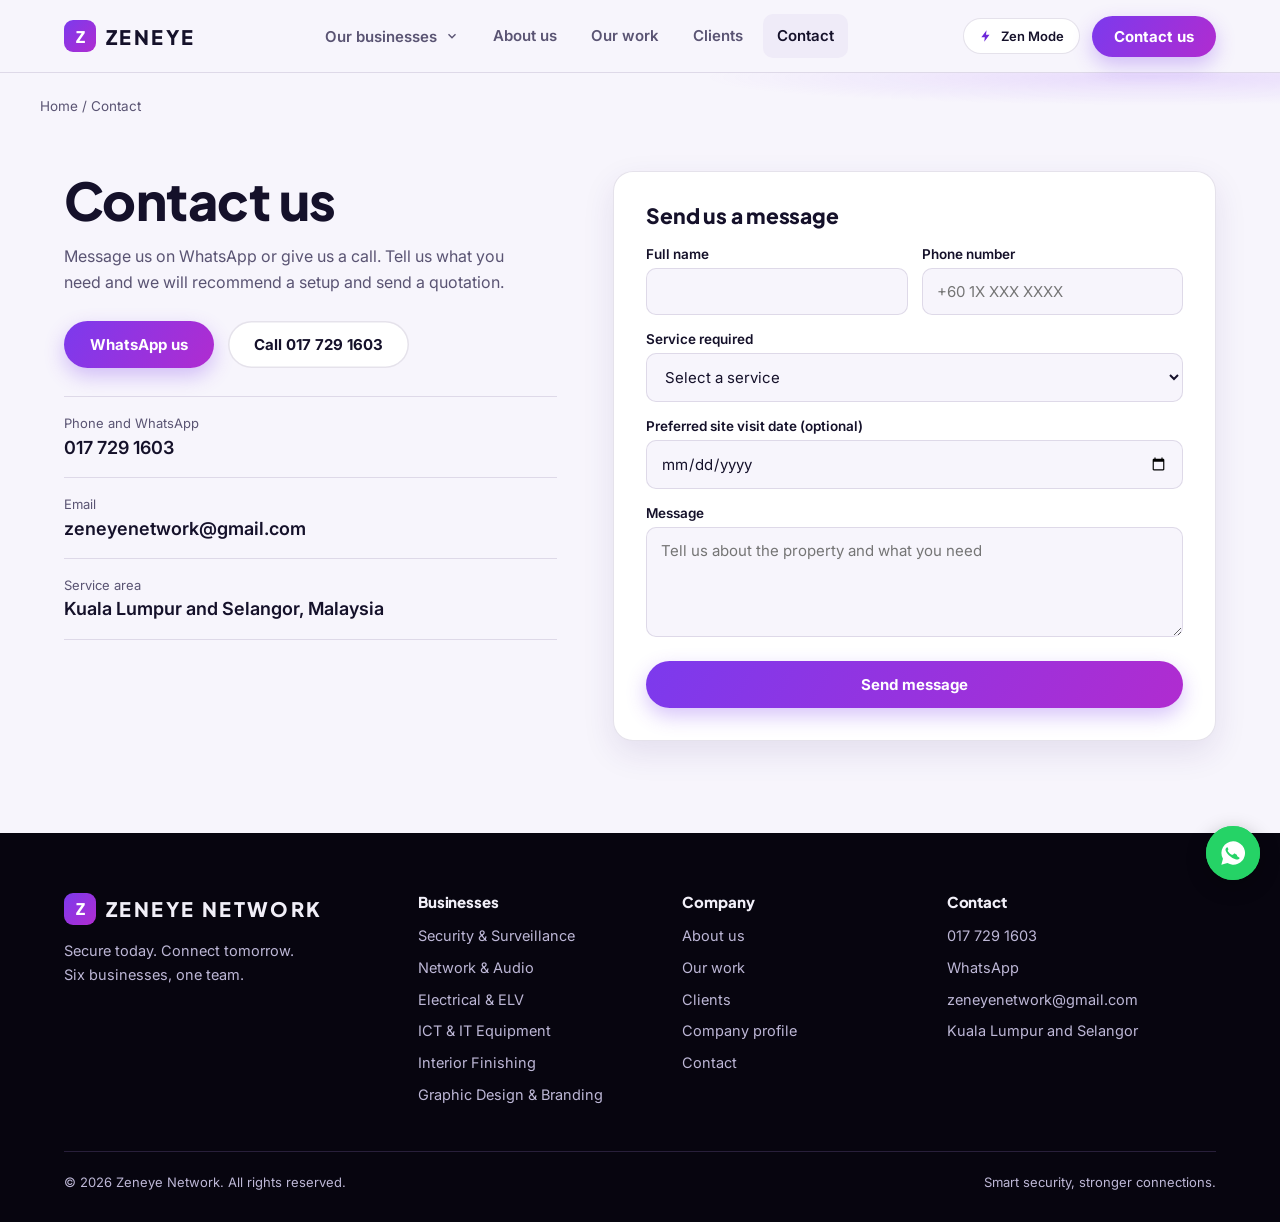
<file: contact.html>
<!DOCTYPE html><html lang="en"><head><meta charset="UTF-8"><meta name="viewport" content="width=device-width, initial-scale=1.0">
<title>Contact Zeneye Network</title><meta name="description" content="Call, WhatsApp or message Zeneye Network for security, network, electrical, ICT, interior and branding services in Kuala Lumpur and Selangor.">
<link rel="icon" type="image/svg+xml" href="favicon.svg"><link rel="icon" type="image/png" sizes="64x64" href="favicon-32.png">
<meta property="og:type" content="website"><meta property="og:title" content="Contact Zeneye Network"><meta property="og:description" content="Call, WhatsApp or message Zeneye Network for security, network, electrical, ICT, interior and branding services in Kuala Lumpur and Selangor."><meta property="og:image" content="og-image.png">
<link rel="preconnect" href="https://fonts.googleapis.com"><link rel="preconnect" href="https://fonts.gstatic.com" crossorigin>
<link href="https://fonts.googleapis.com/css2?family=Inter:wght@400;500;600;700&family=Plus+Jakarta+Sans:wght@700;800&display=swap" rel="stylesheet">
<link rel="stylesheet" href="style.css"></head><body>
<div id="bar" aria-hidden="true"></div>
<header id="hd"><div class="wrap bar">
<a href="index.html" class="brand"><i>Z</i>ZENEYE</a>
<nav class="main" aria-label="Main">
<div class="dd"><button class="dd-btn" type="button" aria-haspopup="true" aria-expanded="false">Our businesses<svg viewBox="0 0 24 24" aria-hidden="true"><path d="m6 9 6 6 6-6"/></svg></button>
<div class="menu" role="menu"><a href="security.html"><span class="ic"><svg class="i" viewBox="0 0 24 24" aria-hidden="true"><path d="M12 3 4 6v6c0 5 3.5 8 8 9 4.5-1 8-4 8-9V6z"/><path d="m9 12 2 2 4-4"/></svg></span><span><b>Security &amp; Surveillance Systems</b><small>Cameras, access control and alarms that keep people and property protected.</small></span></a><a href="network.html"><span class="ic"><svg class="i" viewBox="0 0 24 24" aria-hidden="true"><path d="M9 3h6v5H9zM3 16h6v5H3zM15 16h6v5h-6z"/><path d="M12 8v4M6 16v-4h12v4"/></svg></span><span><b>Communication, Audio &amp; Network Infrastructure</b><small>Clear calls, clear sound and a network that stays up.</small></span></a><a href="electrical.html"><span class="ic"><svg class="i" viewBox="0 0 24 24" aria-hidden="true"><path d="M13 2 4 14h6l-1 8 9-12h-6z"/></svg></span><span><b>Electrical &amp; ELV Services</b><small>Safe electrical works, EV charging and ongoing system care.</small></span></a><a href="ict.html"><span class="ic"><svg class="i" viewBox="0 0 24 24" aria-hidden="true"><path d="M3 4h18v12H3z"/><path d="M8 20h8M12 16v4"/></svg></span><span><b>ICT &amp; IT Equipment</b><small>Computers and equipment supplied for your team.</small></span></a><a href="interior.html"><span class="ic"><svg class="i" viewBox="0 0 24 24" aria-hidden="true"><path d="M3 9 12 4l9 5-9 5z"/><path d="M3 14l9 5 9-5"/></svg></span><span><b>Interior Finishing &amp; Installation</b><small>Floors, walls and ceilings finished neatly.</small></span></a><a href="graphic.html"><span class="ic"><svg class="i" viewBox="0 0 24 24" aria-hidden="true"><path d="M4 20l4-1 11-11-3-3L5 16z"/><path d="M14 6l3 3"/></svg></span><span><b>Graphic Design &amp; Branding</b><small>Signs, print and branding that make your business stand out.</small></span></a><a class="all" href="index.html#businesses"><b>See all six businesses</b><span class="link">View</span></a></div></div>
<a href="about.html">About us</a><a href="index.html#work">Our work</a><a href="index.html#clients">Clients</a><a href="contact.html" class="cur">Contact</a>
</nav>
<div class="bar-right"><button class="mode" id="mode" type="button" aria-label="Switch between Default and Zen Mode"><svg viewBox="0 0 24 24"><path d="M13 2 4 14h6l-1 8 9-12h-6z"/></svg><span id="modeLabel">Zen Mode</span></button>
<a class="btn btn-solid" href="contact.html">Contact us</a>
<button class="burger" id="burger" type="button" aria-label="Open menu" aria-expanded="false"><svg viewBox="0 0 24 24"><path d="M3 6h18M3 12h18M3 18h18"/></svg></button></div></div>
<div class="mnav" id="mnav"><details><summary>Our businesses</summary><a href="security.html">Security &amp; Surveillance</a><a href="network.html">Network &amp; Audio</a><a href="electrical.html">Electrical &amp; ELV</a><a href="ict.html">ICT &amp; IT Equipment</a><a href="interior.html">Interior Finishing</a><a href="graphic.html">Graphic Design &amp; Branding</a></details><a href="about.html">About us</a><a href="index.html#work">Our work</a><a href="index.html#clients">Clients</a><a href="ZenEye_Company_Profile.pdf" download>Company profile</a><a href="contact.html">Contact</a></div></header>
<main id="top"><div class="bhero"><div class="wrap crumb"><a href="index.html">Home</a> / Contact</div></div>
<section style="padding-top:20px"><div class="wrap contact-grid"><div><h1 class="h2 in" id="ct" style="font-size:clamp(32px,4.4vw,52px)">Contact us</h1>
<p class="intro in" style="--d:1">Message us on WhatsApp or give us a call. Tell us what you need and we will recommend a setup and send a quotation.</p>
<div class="cta in" style="--d:2;margin-bottom:28px"><a class="btn btn-solid" href="https://wa.me/60177291603" target="_blank" rel="noopener">WhatsApp us</a><a class="btn btn-line" href="tel:+60177291603">Call 017 729 1603</a></div>
<ul class="details in" style="--d:3"><li><small>Phone and WhatsApp</small><a href="tel:+60177291603">017 729 1603</a></li><li><small>Email</small><a href="mailto:zeneyenetwork@gmail.com">zeneyenetwork@gmail.com</a></li><li><small>Service area</small><b>Kuala Lumpur and Selangor, Malaysia</b></li></ul></div>
<form id="visit" class="in" style="--d:2" name="contact" method="POST" data-netlify="true" netlify-honeypot="bot-field"><input type="hidden" name="form-name" value="contact"><p class="hp"><label>Leave blank <input name="bot-field" tabindex="-1" autocomplete="off"></label></p>
<h2 class="f-title">Send us a message</h2><div class="f2"><div><label for="n">Full name</label><input id="n" name="name" required autocomplete="name"></div><div><label for="p">Phone number</label><input id="p" name="phone" type="tel" required autocomplete="tel" placeholder="+60 1X XXX XXXX"></div></div>
<label for="s">Service required</label><select id="s" name="service" required><option value="">Select a service</option><optgroup label="Security & Surveillance Systems" data-k="security"><option>CCTV Surveillance Systems</option><option>Card Access / Access Control Systems</option><option>Barrier Gate &amp; Vehicle Access Systems</option><option>Alarm Systems</option><option>Smart Lock &amp; Door Security Systems</option></optgroup><optgroup label="Communication, Audio & Network Infrastructure" data-k="network"><option>Intercom &amp; Communication Systems</option><option>PA Systems &amp; Public Address Solutions</option><option>Commercial Speakers &amp; Audio Systems</option><option>Fibre Optic Cabling &amp; Fibre Optic Solutions</option><option>Structured Network Cabling</option><option>Internet &amp; Network Infrastructure</option><option>Wi-Fi / Wireless Network Systems</option><option>Network Switches &amp; Network Equipment</option><option>Server / Network Rack Solutions</option><option>IP Telephony / Communication Infrastructure</option></optgroup><optgroup label="Electrical & ELV Services" data-k="electrical"><option>EV Charger / Wall Box Installation</option><option>Electrical System Installation</option><option>ELV System Troubleshooting &amp; Maintenance</option><option>Preventive Maintenance Services</option><option>Site Survey, System Design &amp; Consultation</option></optgroup><optgroup label="ICT & IT Equipment" data-k="ict"><option>Desktop PCs &amp; Workstations</option><option>Laptops &amp; Computing Equipment</option><option>Printers &amp; Multifunction Printers</option><option>Monitors &amp; Display Equipment</option><option>Computer Peripherals &amp; Accessories</option><option>ICT Hardware &amp; Related Equipment</option><option>IT / Network Equipment Supply</option></optgroup><optgroup label="Interior Finishing & Installation" data-k="interior"><option>SPC Flooring Installation</option><option>Vinyl Flooring Installation</option><option>Wall Panel &amp; Decorative Wall Panel Installation</option><option>Ceiling Panel &amp; Decorative Ceiling Solutions</option><option>Wainscoting &amp; Wall Moulding</option><option>Wall Sticker, Frosted Film &amp; Decorative Film Installation</option></optgroup><optgroup label="Graphic Design & Branding" data-k="graphic"><option>Logo Design</option><option>Signboard Design &amp; Installation</option><option>Sticker &amp; Label Design</option><option>Poster &amp; Flyer Design</option><option>Banner &amp; Promotional Material Design</option><option>Wall Graphic &amp; Visual Design</option><option>Packaging &amp; Branding Design</option></optgroup><option>Not sure yet</option></select>
<label for="d">Preferred site visit date (optional)</label><input id="d" name="visit_date" type="date"><label for="m">Message</label><textarea id="m" name="message" placeholder="Tell us about the property and what you need"></textarea>
<button class="btn btn-solid" type="submit">Send message</button><p id="ok" role="status">Thanks. We have your message and will contact you shortly.</p><p class="err" id="bad" role="alert">The message did not send. Please try again, or WhatsApp us on 017 729 1603.</p></form></div></section></main>
<footer><div class="wrap"><div class="fg">
<div><a href="index.html" class="brand"><i>Z</i>ZENEYE NETWORK</a><p>Secure today. Connect tomorrow.<br>Six businesses, one team.</p></div>
<div><h4>Businesses</h4><ul><li><a href="security.html">Security &amp; Surveillance</a></li><li><a href="network.html">Network &amp; Audio</a></li><li><a href="electrical.html">Electrical &amp; ELV</a></li><li><a href="ict.html">ICT &amp; IT Equipment</a></li><li><a href="interior.html">Interior Finishing</a></li><li><a href="graphic.html">Graphic Design &amp; Branding</a></li></ul></div>
<div><h4>Company</h4><ul><li><a href="about.html">About us</a></li><li><a href="index.html#work">Our work</a></li><li><a href="index.html#clients">Clients</a></li><li><a href="ZenEye_Company_Profile.pdf" download>Company profile</a></li><li><a href="contact.html">Contact</a></li></ul></div>
<div><h4>Contact</h4><ul><li><a href="tel:+60177291603">017 729 1603</a></li><li><a href="https://wa.me/60177291603" target="_blank" rel="noopener">WhatsApp</a></li><li><a href="mailto:zeneyenetwork@gmail.com">zeneyenetwork@gmail.com</a></li><li>Kuala Lumpur and Selangor</li></ul></div>
</div><div class="legal"><span>&copy; <span id="yr">2026</span> Zeneye Network. All rights reserved.</span><span>Smart security, stronger connections.</span></div></div></footer>
<a class="wa" href="https://wa.me/60177291603" target="_blank" rel="noopener" aria-label="Chat on WhatsApp"><svg viewBox="0 0 24 24"><path d="M12 2a10 10 0 0 0-8.600 15L2 22l5.200-1.400A10 10 0 1 0 12 2zm5.800 14.200c-.2.700-1.400 1.300-1.900 1.300-.5.100-1.100.1-1.800-.1a16 16 0 0 1-5.700-3.500c-1.700-1.700-2.700-3.800-2.800-4.500-.1-.7.300-1.700 1-2.100.3-.2.600-.2.800-.1l.6 1.300c.1.200.1.400 0 .6l-.5.700c-.1.200-.1.300 0 .5.400.800 1.400 2 2.600 2.700.9.600 1.500.6 1.800.5l.9-.9c.2-.2.400-.2.600-.1l1.800.9c.2.100.3.200.3.400 0 .2 0 .5-.1.800z"/></svg></a>
<script src="site.js"></script>
</body></html>
</file>
<file: style.css>
:root{
  --bg:#F7F5FC; --panel:#FFFFFF; --panel-2:#EFEBF8; --line:rgba(40,20,90,.12);
  --text:#15112A; --muted:#5A5473; --accent:#6D28D9; --accent-2:#A21CAF;
  --shadow:0 12px 32px rgba(60,30,120,.10); --ph:#E6E0F5; --glow:rgba(139,61,255,.14);
  --head:'Plus Jakarta Sans','Inter','Segoe UI',sans-serif; --body:'Inter','Segoe UI',sans-serif;
  --r:14px; --max:1200px; --ease:cubic-bezier(.2,.7,.2,1);
}
[data-theme="zen"]{
  --bg:#07050F; --panel:#110C20; --panel-2:#181030; --line:rgba(190,150,255,.18);
  --text:#F1EFF8; --muted:#B4AECB; --accent:#B070FF; --accent-2:#E879F9;
  --shadow:0 12px 32px rgba(0,0,0,.5); --ph:#1d1438; --glow:rgba(139,61,255,.3);
}
*{box-sizing:border-box;margin:0;padding:0}
html{scroll-behavior:smooth;scroll-padding-top:84px}
body{background:var(--bg);color:var(--text);font:400 16px/1.65 var(--body);-webkit-font-smoothing:antialiased;transition:background .3s,color .3s;overflow-x:hidden}
h1,h2,h3,h4{font-family:var(--head);font-weight:800;line-height:1.14;letter-spacing:-.01em}
a{color:inherit;text-decoration:none}
img{display:block;max-width:100%}
ul{list-style:none}
button{font:inherit;color:inherit;background:none;border:0;cursor:pointer}
:focus-visible{outline:2px solid var(--accent-2);outline-offset:3px}
.wrap{max-width:var(--max);margin:0 auto;padding:0 24px}
section{padding:92px 0}
.head{max-width:700px;margin-bottom:44px}
.head h2,.h2{font-size:clamp(28px,3.3vw,42px);margin-bottom:12px}
.head p{color:var(--muted);font-size:17px}
.eyebrow{font:700 13.5px var(--body);color:var(--accent);margin-bottom:12px}

.btn{position:relative;overflow:hidden;display:inline-flex;align-items:center;justify-content:center;gap:10px;padding:14px 26px;font:700 15px var(--body);border-radius:999px;transition:transform .2s var(--ease),box-shadow .2s}
.btn::after{content:"";position:absolute;inset:0;background:linear-gradient(110deg,transparent 30%,rgba(255,255,255,.35) 50%,transparent 70%);transform:translateX(-120%);transition:transform .6s var(--ease)}
.btn:hover::after{transform:translateX(120%)}
.btn:hover{transform:translateY(-2px)}
.btn-solid{background:linear-gradient(120deg,#7C3AED,#B02CD0);color:#fff;box-shadow:0 8px 20px rgba(124,58,237,.3)}
.btn-line{box-shadow:inset 0 0 0 1.5px var(--line);background:var(--panel)}
.btn-line:hover{box-shadow:inset 0 0 0 1.5px var(--accent)}
.link{font:700 14px var(--body);color:var(--accent);display:inline-flex;align-items:center;gap:8px}
.link::after{content:"";width:18px;height:2px;background:currentColor;transition:width .3s var(--ease)}
a:hover>.link::after,.link:hover::after{width:32px}

#bar{position:fixed;left:0;top:0;height:3px;width:100%;background:linear-gradient(90deg,#7C3AED,#E879F9);transform:scaleX(0);transform-origin:0 50%;z-index:90}

/* header + dropdown */
header{position:sticky;top:0;z-index:80;background:var(--bg);border-bottom:1px solid var(--line);transition:box-shadow .3s}
header.s{box-shadow:0 8px 24px rgba(20,10,60,.12)}
.bar{display:flex;align-items:center;justify-content:space-between;gap:20px;height:72px}
.brand{display:flex;align-items:center;gap:10px;font:800 20px var(--head);letter-spacing:.12em}
.brand i{width:32px;height:32px;display:grid;place-items:center;border-radius:9px;background:linear-gradient(135deg,#7C3AED,#B02CD0);color:#fff;font-style:normal;font-size:16px;letter-spacing:0}
nav.main{display:flex;align-items:center;gap:6px;font-weight:600;font-size:15px}
nav.main>a,.dd-btn{padding:10px 14px;border-radius:10px;color:var(--muted);transition:color .2s,background .2s}
nav.main>a:hover,.dd-btn:hover,.dd.open .dd-btn,nav.main a.cur{color:var(--text);background:var(--panel-2)}
.dd{position:relative}
.dd-btn{display:inline-flex;align-items:center;gap:8px;font:600 15px var(--body)}
.dd-btn svg{width:14px;height:14px;stroke:currentColor;fill:none;stroke-width:2.4;transition:transform .25s var(--ease)}
.dd.open .dd-btn svg{transform:rotate(180deg)}
.menu{position:absolute;left:-60px;top:calc(100% + 14px);width:min(760px,92vw);background:var(--panel);border:1px solid var(--line);border-radius:18px;box-shadow:var(--shadow);padding:14px;display:grid;grid-template-columns:1fr 1fr;gap:4px;opacity:0;visibility:hidden;transform:translateY(8px);transition:opacity .25s var(--ease),transform .25s var(--ease),visibility .25s}
.dd.open .menu{opacity:1;visibility:visible;transform:none}
.menu::before{content:"";position:absolute;left:0;right:0;top:-16px;height:16px}
.menu a{display:flex;gap:14px;align-items:flex-start;padding:14px;border-radius:12px;transition:background .2s,transform .25s var(--ease)}
.menu a:hover,.menu a.cur{background:var(--panel-2)}
.menu a:hover{transform:translateX(4px)}
.menu .ic{flex:none;width:42px;height:42px;border-radius:11px;background:linear-gradient(135deg,rgba(124,58,237,.16),rgba(217,70,239,.16));display:grid;place-items:center}
.menu svg.i,.ic svg{width:22px;height:22px;stroke:var(--accent);fill:none;stroke-width:1.7;stroke-linecap:round;stroke-linejoin:round}
.menu b{display:block;font:700 14.5px/1.3 var(--head)}
.menu small{display:block;color:var(--muted);font-size:12.5px;line-height:1.4;margin-top:3px}
.menu .all{grid-column:1/-1;justify-content:space-between;align-items:center;border-top:1px solid var(--line);border-radius:0 0 12px 12px;margin-top:6px}
.bar-right{display:flex;align-items:center;gap:12px}
.mode{display:inline-flex;align-items:center;gap:8px;padding:9px 15px;background:var(--panel);border:1px solid var(--line);font:600 13px var(--body);border-radius:999px}
.mode:hover{border-color:var(--accent)}
.mode svg{width:14px;height:14px;fill:var(--accent)}
.bar-right .btn{padding:11px 22px}
.burger{display:none;padding:6px}
.burger svg{width:26px;height:26px;stroke:currentColor;stroke-width:2;fill:none}
.mnav{display:none;border-top:1px solid var(--line);padding:8px 24px 20px;max-height:calc(100vh - 72px);overflow:auto}
.mnav.open{display:block}
.mnav a,.mnav summary{display:block;padding:13px 0;font-weight:600;border-bottom:1px solid var(--line);cursor:pointer;list-style:none}
.mnav summary::-webkit-details-marker{display:none}
.mnav details a{padding-left:16px;font-weight:500;color:var(--muted)}

/* placeholders / images */
.ph{position:relative;overflow:hidden;background:repeating-linear-gradient(135deg,transparent 0 14px,rgba(109,40,217,.07) 14px 15px),var(--ph);display:grid;place-items:center;color:var(--accent)}
.ph img{position:absolute;inset:0;width:100%;height:100%;object-fit:cover;transition:transform .7s var(--ease)}
.ph svg{width:34px;height:34px;stroke:currentColor;fill:none;stroke-width:1.5}
.ph:has(img) svg{display:none}

/* hero */
.hero{position:relative;overflow:hidden;padding:0;background:radial-gradient(55% 80% at 85% 20%,var(--glow),transparent 70%),radial-gradient(40% 50% at 0% 100%,var(--glow),transparent 70%),var(--bg)}
.hero::before{content:"";position:absolute;inset:0;background:linear-gradient(var(--line) 1px,transparent 1px) 0 0/64px 64px,linear-gradient(90deg,var(--line) 1px,transparent 1px) 0 0/64px 64px;opacity:.55;-webkit-mask-image:radial-gradient(70% 90% at 70% 30%,#000,transparent);mask-image:radial-gradient(70% 90% at 70% 30%,#000,transparent)}
.hero-grid{position:relative;display:grid;grid-template-columns:1.1fr .9fr;gap:56px;align-items:center;padding:84px 24px 96px}
.hero h1{font-size:clamp(36px,5vw,62px);margin-bottom:22px;max-width:15ch}
.hero .lead{font-size:18.5px;color:var(--muted);max-width:54ch;margin-bottom:32px}
.cta{display:flex;flex-wrap:wrap;gap:14px}
.in{opacity:0;transform:translateY(22px);animation:up .9s var(--ease) forwards;animation-delay:calc(var(--d,0)*.12s + .1s)}
@keyframes up{to{opacity:1;transform:none}}
.collage{display:grid;grid-template-columns:1fr 1fr;grid-template-rows:200px 200px;gap:14px}
.collage .ph{border-radius:var(--r);box-shadow:var(--shadow)}
.collage .ph:first-child{grid-row:1/3}
.collage .ph:nth-child(2){transform:translateY(0);animation:bobc 7s ease-in-out infinite}
.collage .ph:nth-child(3){animation:bobc 7s ease-in-out -3.5s infinite}
@keyframes bobc{50%{transform:translateY(-8px)}}
.collage img{object-position:center 30%}

/* business cards (like AAC vendor cards) */
.bgrid{display:grid;grid-template-columns:repeat(3,1fr);gap:22px}
.bcard{display:flex;flex-direction:column;background:var(--panel);border:1px solid var(--line);border-radius:18px;overflow:hidden;transition:transform .35s var(--ease),box-shadow .35s,border-color .35s}
.bcard:hover{transform:translateY(-8px);box-shadow:var(--shadow);border-color:var(--accent)}
.bcard .ph{aspect-ratio:16/10}
.bcard:hover .ph img{transform:scale(1.07)}
.bcard .ph img{object-position:center 30%}
.bc-b{padding:22px 24px 24px;display:flex;flex-direction:column;flex:1}
.bc-b h3{font-size:19px;margin-bottom:8px}
.bc-b p{color:var(--muted);font-size:14.5px;margin-bottom:16px}
.bc-b .meta{display:flex;justify-content:space-between;align-items:center;margin-top:auto}
.bc-b em{font:700 12.5px var(--body);font-style:normal;background:var(--panel-2);padding:4px 12px;border-radius:999px;color:var(--muted)}

/* quick links */
.qgrid{display:grid;grid-template-columns:repeat(4,1fr);gap:16px}
.qcard{display:block;padding:26px 24px;background:var(--panel);border:1px solid var(--line);border-radius:var(--r);transition:transform .3s var(--ease),border-color .3s}
.qcard:hover{transform:translateY(-5px);border-color:var(--accent)}
.qcard b{display:block;font:700 18px var(--head);margin-bottom:4px}
.qcard span{display:block;color:var(--muted);font-size:14px;margin-bottom:14px}

/* popular solutions (like AAC AI list) */
.alt{background:var(--panel-2);border-block:1px solid var(--line)}
.sgrid{display:grid;grid-template-columns:repeat(4,1fr);gap:16px}
.sitem{display:flex;flex-direction:column;gap:14px;padding:22px;background:var(--panel);border:1px solid var(--line);border-radius:var(--r);transition:transform .3s var(--ease),border-color .3s,box-shadow .3s}
.sitem:hover{transform:translateY(-5px);border-color:var(--accent);box-shadow:var(--shadow)}
.sitem .ic{width:46px;height:46px;border-radius:12px;background:linear-gradient(135deg,rgba(124,58,237,.16),rgba(217,70,239,.16));display:grid;place-items:center}
.sitem .ic svg{width:24px;height:24px;stroke:var(--accent);fill:none;stroke-width:1.7;stroke-linecap:round;stroke-linejoin:round}
.sitem b{font:700 16px/1.3 var(--head)}
.sitem small{color:var(--muted);font-size:13px;margin-top:auto}

/* why list (numbered like AAC) */
.why-wrap{display:grid;grid-template-columns:.9fr 1.1fr;gap:64px;align-items:start}
.why-wrap h2{font-size:clamp(28px,3.4vw,44px);position:sticky;top:110px}
.why-wrap .sub{color:var(--muted);margin-top:14px;max-width:40ch}
.why li{display:grid;grid-template-columns:64px 1fr;gap:6px 14px;padding:26px 0;border-top:1px solid var(--line);position:relative}
.why li:last-child{border-bottom:1px solid var(--line)}
.why li::before{content:"";position:absolute;left:0;top:-1px;height:2px;width:0;background:var(--accent);transition:width .9s var(--ease)}
.why li.on::before{width:64px}
.why .n{font:800 28px var(--head);color:var(--accent);grid-row:1/3}
.why b{font:700 19px var(--head)}
.why span.d{color:var(--muted);font-size:15.5px}

/* marquee: left to right */
.mq{overflow:hidden;-webkit-mask-image:linear-gradient(90deg,transparent,#000 6%,#000 94%,transparent);mask-image:linear-gradient(90deg,transparent,#000 6%,#000 94%,transparent)}
.mt{display:flex;width:max-content;gap:14px;animation:ltr 40s linear infinite}
.mq:hover .mt{animation-play-state:paused}
@keyframes ltr{from{transform:translateX(-50%)}to{transform:translateX(0)}}
.brands .mt span{padding:16px 34px;background:var(--panel);border:1px solid var(--line);border-radius:12px;font:700 17px var(--head);white-space:nowrap}
.brands h2{text-align:center;font-size:22px;color:var(--muted);font-weight:700;margin-bottom:24px}

/* jobs + reel */
.jobs{display:grid;grid-template-columns:repeat(3,1fr);gap:20px;margin-bottom:48px}
.job{background:var(--panel);border:1px solid var(--line);border-radius:18px;overflow:hidden;transition:transform .35s var(--ease)}
.job:hover{transform:translateY(-5px)}.job:hover .ph img{transform:scale(1.06)}
.job .ph{aspect-ratio:4/3}.job .ph img{object-position:center 30%}
.job .t{padding:18px 22px 22px}.job h3{font-size:18px;margin-bottom:6px}.job p{font-size:14.5px;color:var(--muted)}
.reel-h{font:800 20px var(--head);margin-bottom:18px}
.reel .mt{gap:16px;animation-duration:70s}
.clip{width:200px;flex:none;cursor:pointer}
.clip .m{position:relative;aspect-ratio:9/16;border-radius:var(--r);background:#0b0817;overflow:hidden}
.clip .m .ph{position:absolute;inset:0}
.clip .m .ph::after{content:attr(data-label);position:absolute;bottom:14px;left:0;right:0;text-align:center;font:600 11.5px var(--body);color:var(--muted);padding:0 14px}
.clip video{position:absolute;inset:0;width:100%;height:100%;object-fit:cover;z-index:3}
.clip h4{font:600 14px var(--body);margin-top:10px}

/* clients */
.cl{display:inline-flex;align-items:center;justify-content:center;min-width:220px;height:84px;padding:0 26px;background:var(--panel);border:1px solid var(--line);border-radius:12px;font:700 16px var(--head);white-space:nowrap}
.cl.p{border-style:dashed;color:var(--muted);font:600 14px var(--body)}
.clients .mt{animation-duration:44s}
.tgrid{display:grid;grid-template-columns:repeat(3,1fr);gap:20px;margin-top:44px}
.tcard{background:var(--panel);border:1px dashed var(--line);border-radius:18px;padding:30px 26px 26px;position:relative}
.tcard::before{content:"\201C";position:absolute;top:8px;right:20px;font:800 80px/1 var(--head);color:var(--accent);opacity:.22}
.tcard p{color:var(--muted);margin-bottom:22px;max-width:34ch}
.who{display:flex;align-items:center;gap:12px}
.av{width:44px;height:44px;border-radius:50%;background:var(--ph);flex:none}
.who b{display:block;font-size:15px}.who small{color:var(--muted);font-size:13px}
.tnote{margin-top:18px;color:var(--muted);font-size:13.5px}

/* CTA */
.question{background:radial-gradient(60% 140% at 85% 50%,rgba(139,61,255,.4),transparent 70%),#0B0718;color:#F1EFF8;padding:80px 0;text-align:left}
.question .wrap{display:flex;flex-wrap:wrap;gap:28px;justify-content:space-between;align-items:center}
.question h2{font-size:clamp(28px,3.4vw,42px);margin-bottom:10px}
.question p{color:#BDB7D6;max-width:52ch}
.question .btn-line{background:transparent;color:#fff;box-shadow:inset 0 0 0 1.5px rgba(255,255,255,.5)}

/* business page */
.crumb{padding:22px 0 0;font-size:13.5px;color:var(--muted)}
.crumb a:hover{color:var(--accent)}
.bhero{padding:0;background:radial-gradient(50% 90% at 90% 10%,var(--glow),transparent 70%),var(--bg)}
.bh-grid{display:grid;grid-template-columns:1.05fr .95fr;gap:56px;align-items:center;padding:34px 24px 84px}
.bhero h1{font-size:clamp(32px,4.4vw,54px);margin-bottom:16px}
.bhero .lead{font-size:18px;color:var(--muted);max-width:54ch;margin-bottom:24px}
.best{display:flex;flex-wrap:wrap;gap:8px;align-items:center;margin-bottom:28px}
.best small{font:700 13px var(--body);color:var(--muted);margin-right:4px}
.best span{padding:5px 14px;background:var(--panel);border:1px solid var(--line);font-size:13.5px;font-weight:600;border-radius:999px}
.bh-img{border-radius:22px;box-shadow:var(--shadow);aspect-ratio:4/3}
.bh-img img{object-position:center 30%}
.sgrid2{display:grid;grid-template-columns:repeat(3,1fr);gap:16px}
.svc{display:flex;flex-direction:column;gap:14px;padding:24px;background:var(--panel);border:1px solid var(--line);border-radius:var(--r);scroll-margin-top:100px;transition:transform .3s var(--ease),border-color .3s,box-shadow .3s}
.svc:hover{transform:translateY(-5px);border-color:var(--accent);box-shadow:var(--shadow)}
.svc:target{border-color:var(--accent);box-shadow:0 0 0 3px var(--glow)}
.svc .ic{width:46px;height:46px;border-radius:12px;background:linear-gradient(135deg,rgba(124,58,237,.16),rgba(217,70,239,.16));display:grid;place-items:center}
.svc .ic svg{width:24px;height:24px;stroke:var(--accent);fill:none;stroke-width:1.7;stroke-linecap:round;stroke-linejoin:round}
.svc h3{font-size:17px}
.svc .link{margin-top:auto}
.gal{display:grid;grid-template-columns:1.2fr 1fr 1fr;gap:16px}
.gal .ph{border-radius:var(--r);aspect-ratio:4/5}.gal .ph img{object-position:center 30%}
.gal .ph:hover img{transform:scale(1.05)}
.others{display:grid;grid-template-columns:repeat(5,1fr);gap:14px}
.ocard{display:flex;flex-direction:column;gap:12px;padding:20px;background:var(--panel);border:1px solid var(--line);border-radius:var(--r);transition:transform .3s var(--ease),border-color .3s}
.ocard:hover{transform:translateY(-5px);border-color:var(--accent)}
.ocard .ic{width:42px;height:42px;border-radius:11px;background:linear-gradient(135deg,rgba(124,58,237,.16),rgba(217,70,239,.16));display:grid;place-items:center}
.ocard .ic svg{width:22px;height:22px;stroke:var(--accent);fill:none;stroke-width:1.7;stroke-linecap:round;stroke-linejoin:round}
.ocard b{font:700 14.5px/1.3 var(--head)}

/* contact page */
.contact-grid{display:grid;grid-template-columns:.9fr 1.1fr;gap:56px;padding-top:34px}
.intro{color:var(--muted);margin-bottom:26px;max-width:44ch}
.details li{padding:16px 0;border-top:1px solid var(--line)}.details li:last-child{border-bottom:1px solid var(--line)}
.details small{display:block;color:var(--muted);font-size:13px}
.details a,.details b{font:600 18px var(--body)}
form{background:var(--panel);padding:32px;border:1px solid var(--line);border-radius:20px;box-shadow:var(--shadow)}
.f-title{font-size:21px;margin-bottom:18px}
.f2{display:grid;grid-template-columns:1fr 1fr;gap:14px}
label{display:block;font:600 13.5px var(--body);margin:0 0 6px}
input,select,textarea{width:100%;padding:13px 14px;background:var(--bg);color:var(--text);border:1px solid var(--line);border-radius:10px;font:400 15px var(--body);margin-bottom:16px}
input:focus,select:focus,textarea:focus{outline:2px solid var(--accent);border-color:transparent}
textarea{min-height:110px;resize:vertical}
form .btn{width:100%}
.hp{position:absolute;left:-9999px}
#ok{display:none;margin-top:14px;padding:12px 14px;background:rgba(34,197,94,.14);border-left:3px solid #22C55E;font-size:14.5px;border-radius:6px}
.err{display:none;margin-top:14px;padding:12px 14px;background:rgba(239,68,68,.12);border-left:3px solid #EF4444;font-size:14.5px;border-radius:6px}

footer{background:#07050F;color:#BDB7D6;padding:60px 0 28px;font-size:14.5px}
.fg{display:grid;grid-template-columns:1.4fr 1fr 1fr 1.2fr;gap:40px}
footer h4{color:#F1EFF8;font-size:15px;margin-bottom:14px}
footer li{margin-bottom:8px}footer a:hover{color:#fff}
footer .brand{color:#F1EFF8;margin-bottom:14px}
.legal{margin-top:36px;padding-top:20px;border-top:1px solid rgba(190,150,255,.18);display:flex;flex-wrap:wrap;justify-content:space-between;gap:10px;font-size:13px}
.wa{position:fixed;right:20px;bottom:20px;z-index:60;width:54px;height:54px;border-radius:50%;background:#25D366;display:grid;place-items:center;box-shadow:0 6px 20px rgba(0,0,0,.3)}
.wa::before{content:"";position:absolute;inset:0;border-radius:50%;border:2px solid #25D366;animation:ring 2.4s ease-out infinite}
@keyframes ring{to{transform:scale(1.7);opacity:0}}
.wa svg{width:28px;height:28px;fill:#fff}

.rv{opacity:0;transform:translateY(28px);transition:opacity .8s var(--ease),transform .8s var(--ease);transition-delay:calc(var(--i,0)*.08s)}
.rv.on{opacity:1;transform:none}
.bcard.rv.on:hover,.sitem.rv.on:hover,.qcard.rv.on:hover,.svc.rv.on:hover,.job.rv.on:hover,.ocard.rv.on:hover{transform:translateY(-6px);transition-delay:0s;transition-duration:.35s}

@media(max-width:1060px){
  .bgrid,.sgrid2,.tgrid,.jobs{grid-template-columns:1fr 1fr}
  .sgrid,.qgrid{grid-template-columns:1fr 1fr}
  .others{grid-template-columns:repeat(3,1fr)}
  .why-wrap{grid-template-columns:1fr;gap:30px}.why-wrap h2{position:static}
  .fg{grid-template-columns:1fr 1fr}
}
@media(max-width:860px){
  nav.main,.bar-right .btn{display:none}
  .burger{display:block}
  .hero-grid,.bh-grid,.contact-grid{grid-template-columns:1fr;gap:40px}
  .hero-grid{padding:48px 24px 64px}
  .collage{grid-template-rows:170px 170px}
  section{padding:66px 0}
  .gal{grid-template-columns:1fr 1fr}.gal .ph:first-child{grid-column:1/3;aspect-ratio:16/10}
}
@media(max-width:560px){
  .bgrid,.sgrid2,.tgrid,.jobs,.qgrid{grid-template-columns:1fr}
  .sgrid{grid-template-columns:1fr 1fr;gap:12px}.sitem{padding:16px}
  .others{grid-template-columns:1fr 1fr}
  .f2{grid-template-columns:1fr}
  .fg{grid-template-columns:1fr}
  .clip{width:160px}
  .why li{grid-template-columns:48px 1fr}
}
@media(prefers-reduced-motion:reduce){
  *,*::before,*::after{animation:none!important;transition:none!important;scroll-behavior:auto!important}
  .rv,.in{opacity:1;transform:none}.mq{overflow-x:auto;-webkit-mask-image:none;mask-image:none}
}

/* ---------- v8: plain white image placeholders ---------- */
.ph{background:var(--panel);border:1px solid var(--line);color:var(--muted)}
.ph .pl{display:flex;flex-direction:column;align-items:center;gap:4px;font:600 13px var(--body);text-align:center;padding:0 12px}
.ph .pl small{font:400 11.5px var(--body);opacity:.7}
.ph:has(img) .pl{display:none}
.ph svg{width:30px;height:30px;stroke:var(--muted);opacity:.6;animation:none}
.clip .m{background:var(--panel);border:1px solid var(--line)}
.clip .m .ph{border:0}
.bh-img,.collage .ph,.bcard .ph{box-shadow:none}

/* ---------- v8: a different motion for each part of the page ---------- */
.rv{transition:opacity .8s var(--ease),transform .8s var(--ease),clip-path .95s var(--ease);transition-delay:calc(var(--i,0)*.09s)}
/* six business cards: tilt up like a card being lifted */
.rv[data-m=flip]{transform:perspective(900px) rotateX(-30deg) translateY(46px);transform-origin:50% 100%}
/* quick links: wiped in from the left */
.rv[data-m=wipe]{opacity:1;transform:none;clip-path:inset(0 100% 0 0 round 14px)}
.rv[data-m=wipe].on{clip-path:inset(-30px round 14px)}
/* popular services: spring pop */
.rv[data-m=pop]{transform:scale(.55);transition-timing-function:cubic-bezier(.34,1.56,.64,1)}
/* why list: slide in from the right */
.rv[data-m=slideR]{transform:translateX(80px)}
/* recent jobs: circle opens up */
.rv[data-m=circle]{opacity:1;transform:none;clip-path:circle(0% at 50% 50%)}
.rv[data-m=circle].on{clip-path:circle(150% at 50% 50%)}
/* reviews: dealt like cards */
.rv[data-m=deal]{transform:translate(-90px,50px) rotate(-9deg)}
/* services on business pages: unrolled from the top */
.rv[data-m=inset]{opacity:1;transform:none;clip-path:inset(0 0 100% 0 round 14px)}
.rv[data-m=inset].on{clip-path:inset(-30px round 14px)}
/* gallery: zoom out of a window */
.rv[data-m=zoom]{opacity:1;transform:scale(1.18);clip-path:inset(14% round 18px)}
.rv[data-m=zoom].on{transform:none;clip-path:inset(0 round 14px)}
/* other businesses: dropped in */
.rv[data-m=drop]{transform:translateY(-56px) rotate(4deg)}
.rv.on[data-m]{opacity:1;transform:none}

/* hero headline: each line rises out of a mask */
.lns{font-size:clamp(36px,5vw,62px);margin-bottom:22px;max-width:15ch}
.ln{display:block;overflow:hidden;padding-bottom:.08em}
.ln>span{display:block;transform:translateY(112%);animation:lnUp 1s var(--ease) forwards;animation-delay:calc(var(--d,1)*.14s)}
@keyframes lnUp{to{transform:none}}
/* hero photos: each arrives from a different side, then float */
.collage .ph:nth-child(1){animation:fromL 1s var(--ease) .35s both}
.collage .ph:nth-child(2){animation:fromT 1s var(--ease) .55s both,bobc 7s ease-in-out 1.8s infinite}
.collage .ph:nth-child(3){animation:fromR 1s var(--ease) .75s both,bobc 7s ease-in-out -3.5s 1.8s infinite}
@keyframes fromL{from{opacity:0;transform:translateX(-70px) rotate(-5deg)}to{opacity:1;transform:none}}
@keyframes fromT{from{opacity:0;transform:translateY(-70px) scale(.9)}to{opacity:1;transform:none}}
@keyframes fromR{from{opacity:0;transform:translateX(70px) rotate(5deg)}to{opacity:1;transform:none}}
/* business page title: letters tighten into place */
.bhero h1{animation:track 1.2s var(--ease) .15s both}
@keyframes track{from{letter-spacing:.14em;opacity:0}to{letter-spacing:-.01em;opacity:1}}
.bh-img{animation:fromR 1.1s var(--ease) .4s both}
/* closing band: slow drifting glow, button breathes */
.question{background-size:160% 160%;animation:pan 16s ease-in-out infinite alternate}
@keyframes pan{from{background-position:0% 50%}to{background-position:100% 50%}}
.question .btn-solid{animation:breathe 3.2s ease-in-out infinite}
@keyframes breathe{50%{box-shadow:0 0 0 10px rgba(176,44,208,.18),0 8px 20px rgba(124,58,237,.3)}}
/* logo mark: slow tilt on hover */
.brand i{transition:transform .5s var(--ease)}
.brand:hover i{transform:rotate(-12deg) scale(1.1)}
@media(prefers-reduced-motion:reduce){
  .rv[data-m]{clip-path:none!important;transform:none!important;opacity:1!important}
  .ln>span{transform:none}
  .collage .ph,.bh-img,.bhero h1{animation:none!important}
}
.gal .ph{aspect-ratio:4/3}
.gal{grid-template-columns:repeat(3,1fr)}
.gal .ph:first-child{aspect-ratio:4/3}
@media(max-width:860px){.gal{grid-template-columns:1fr 1fr}.gal>div:first-child{grid-column:1/3}}
@media(max-width:560px){.gal{grid-template-columns:1fr}.gal>div:first-child{grid-column:auto}}

/* ---------- v9: hero slider (six businesses) ---------- */
.slider{position:relative;width:100%;height:440px;border-radius:22px;overflow:hidden;background:var(--panel);border:1px solid var(--line);box-shadow:var(--shadow);animation:fromR 1.1s var(--ease) .4s both}
.sl-stage{position:absolute;inset:0}
.sl{position:absolute;inset:0;display:block;clip-path:inset(0 100% 0 0);z-index:0;transition:clip-path .95s var(--ease)}
.sl.prev{clip-path:inset(0);z-index:1}
.sl.cur{clip-path:inset(0);z-index:2}
.sl .ph{position:absolute;inset:0;border:0;border-radius:0;width:100%;height:100%}
.sl .ph img{object-position:center 35%}
.sl-cap{position:absolute;left:16px;bottom:70px;z-index:3;display:flex;align-items:center;gap:14px;background:var(--panel);border:1px solid var(--line);border-radius:999px;padding:9px 18px;box-shadow:var(--shadow);transform:translateX(-30px);opacity:0;transition:transform .7s var(--ease) .35s,opacity .7s .35s}
.sl.cur .sl-cap{transform:none;opacity:1}
.sl-cap b{font:700 14.5px var(--head)}
.sl-ui{position:absolute;right:16px;bottom:16px;z-index:5;display:flex;align-items:center;gap:10px;background:var(--panel);border:1px solid var(--line);border-radius:999px;padding:6px 8px}
.sl-btn{width:32px;height:32px;border-radius:50%;display:grid;place-items:center;transition:background .2s}
.sl-btn:hover{background:var(--panel-2)}
.sl-btn svg{width:18px;height:18px;stroke:var(--text);fill:none;stroke-width:2.2}
.sl-dots{display:flex;gap:7px}
.sl-dots button{width:8px;height:8px;border-radius:99px;background:var(--line);transition:width .35s var(--ease),background .3s}
.sl-dots button.on{width:24px;background:var(--accent)}
.sl-bar{position:absolute;left:0;top:0;height:3px;background:linear-gradient(90deg,#7C3AED,#E879F9);width:100%;transform:scaleX(0);transform-origin:0 50%;z-index:6}
.sl-bar.run{animation:slbar 5s linear forwards}
@keyframes slbar{to{transform:scaleX(1)}}
@media(max-width:860px){.slider{height:320px}.sl-cap{left:12px;bottom:68px}}

/* ---------- v9: about page ---------- */
.abh{font-size:clamp(34px,5vw,60px);animation:track 1.2s var(--ease) .15s both}
.ab-hero{aspect-ratio:21/8;border-radius:22px}
.ab-div{aspect-ratio:21/6;border-radius:22px}
.intro-grid{display:grid;grid-template-columns:.9fr 1.1fr;gap:56px;align-items:start}
.intro-grid h2{font-size:clamp(28px,3.6vw,46px)}
.intro-grid p{color:var(--muted);font-size:17px;margin-bottom:18px}
.intro-grid p b{color:var(--text)}
.mv{display:grid;grid-template-columns:1fr 1fr;gap:56px}
.mv h2{font-size:clamp(26px,3vw,36px);margin-bottom:12px}
.mv p{color:var(--muted);font-size:17px;max-width:46ch}
.vals{display:grid;grid-template-columns:repeat(3,1fr);gap:20px}
.val{background:var(--panel);border:1px solid var(--line);border-radius:18px;padding:30px 26px;border-top:3px solid var(--accent)}
.val h3{font-size:20px;margin-bottom:10px}.val p{color:var(--muted);font-size:15.5px}
.ways{display:grid;grid-template-columns:repeat(3,1fr);gap:16px}
.way{background:var(--panel);border:1px solid var(--line);border-radius:var(--r);padding:22px}
.way b{display:block;font:700 17px var(--head);margin-bottom:6px}.way span{color:var(--muted);font-size:15px}
.tl{position:relative;max-width:820px;margin-left:12px;border-left:2px solid var(--line);padding-left:36px}
.tl li{position:relative;padding:0 0 38px;display:grid;grid-template-columns:110px 1fr;gap:18px}
.tl li::before{content:"";position:absolute;left:-46px;top:6px;width:16px;height:16px;border-radius:50%;background:var(--bg);border:3px solid var(--accent)}
.tl .yr{font:800 24px var(--head);color:var(--accent)}
.tl b{display:block;font:700 18px var(--head);margin-bottom:4px}.tl p{color:var(--muted);font-size:15px}
.certs{display:grid;grid-template-columns:repeat(4,1fr);gap:16px;margin-top:10px}
.certs .ph{aspect-ratio:3/4;border-radius:var(--r)}
.others.six{grid-template-columns:repeat(6,1fr)}
@media(max-width:1060px){.vals,.ways{grid-template-columns:1fr 1fr}.certs{grid-template-columns:repeat(2,1fr)}.others.six{grid-template-columns:repeat(3,1fr)}.intro-grid,.mv{grid-template-columns:1fr;gap:24px}}
@media(max-width:560px){.vals,.ways{grid-template-columns:1fr}.tl li{grid-template-columns:1fr;gap:4px}.others.six{grid-template-columns:1fr 1fr}.ab-hero{aspect-ratio:4/3}.ab-div{aspect-ratio:16/7}}
</file>
